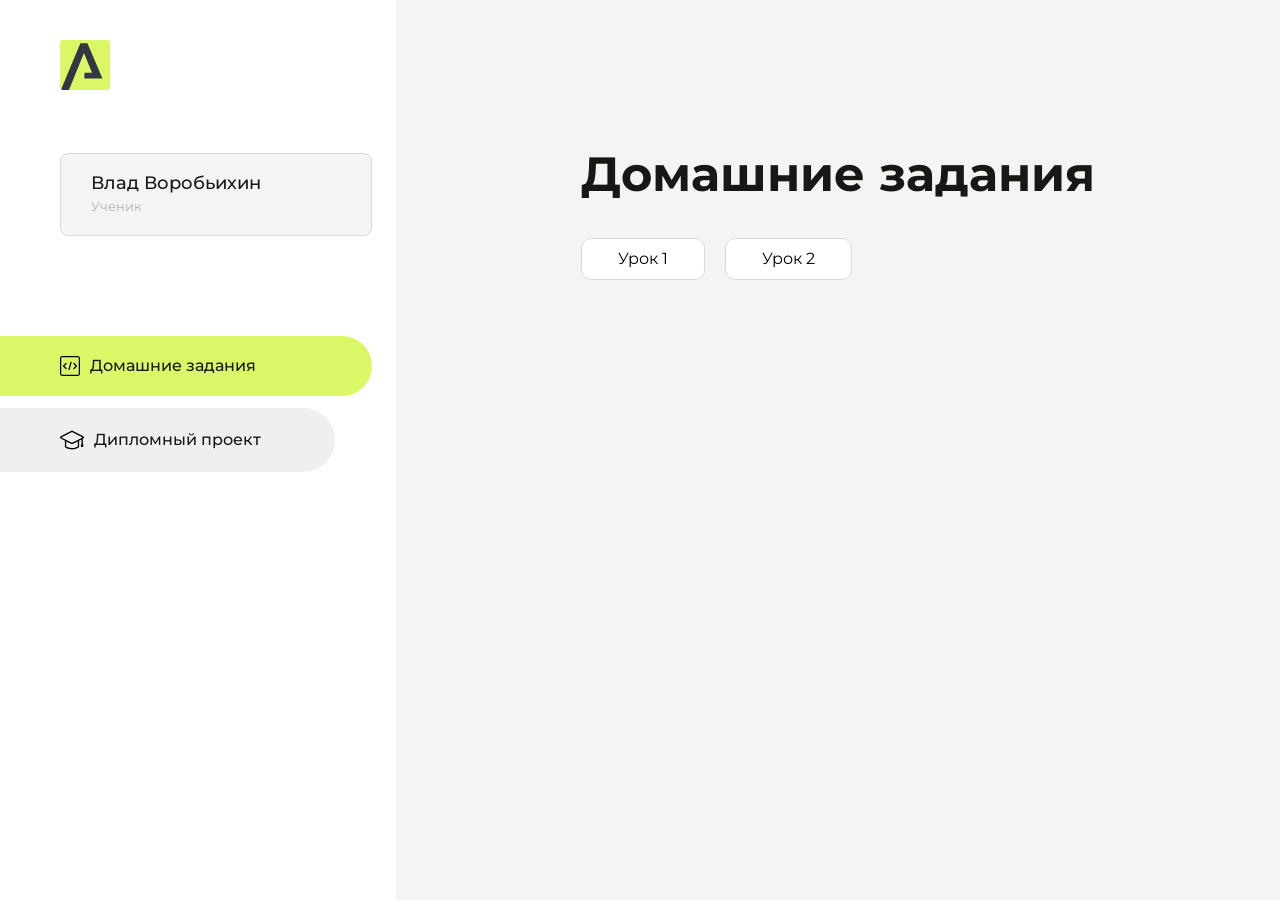
<file: index.html>
<!DOCTYPE html>
<html lang="en">
<head>
    <meta charset="UTF-8">
    <meta name="viewport" content="width=device-width, initial-scale=1.0">
    <title>Домашняя работа</title>
    <link rel="shortcut icon" href="src/logo.ico" type="image/x-icon">
    <link rel="preconnect" href="https://fonts.googleapis.com">
    <link rel="preconnect" href="https://fonts.gstatic.com" crossorigin>
    <link href="https://fonts.googleapis.com/css2?family=Montserrat:wght@400;500;700&family=Rubik:wght@500&display=swap"
          rel="stylesheet">
    <link rel="stylesheet" href="src/style.css">
</head>
<body id="body">
<div class="overlay" id="overlay"></div>
<div class="layout">
    <div class="burger" id="burger">
        <svg viewBox="0 0 24 24" fill="none" xmlns="http://www.w3.org/2000/svg">
            <g id="SVGRepo_bgCarrier" stroke-width="0"></g>
            <g id="SVGRepo_tracerCarrier" stroke-linecap="round" stroke-linejoin="round"></g>
            <g id="SVGRepo_iconCarrier">
                <path d="M4 18L20 18" stroke="#DAF765" stroke-width="2" stroke-linecap="round"></path>
                <path d="M4 12L20 12" stroke="#DAF765" stroke-width="2" stroke-linecap="round"></path>
                <path d="M4 6L20 6" stroke="#DAF765" stroke-width="2" stroke-linecap="round"></path>
            </g>
        </svg>
    </div>
    <aside class="sidebar" id="sidebar">
        <div class="sidebar__inner">
            <div class="logo">
                <svg width="50" height="50" viewBox="0 0 50 50" fill="none" xmlns="http://www.w3.org/2000/svg">
                    <g clip-path="url(#clip0_513_74730)">
                        <path d="M46.17 -0.257004H3.83C1.57281 -0.257004 -0.257 1.57281 -0.257 3.83V46.17C-0.257 48.4272 1.57281 50.257 3.83 50.257H46.17C48.4272 50.257 50.257 48.4272 50.257 46.17V3.83C50.257 1.57281 48.4272 -0.257004 46.17 -0.257004Z"
                              fill="#DAF765"/>
                        <path d="M24.375 38.4H42.461L27.441 3.1585H20.4355C20.4355 3.1585 6.7895 35.881 1.1945 49.294C2.015 50.0275 3.0945 50.257 3.6945 50.257H8.8445L23.954 13.07L32.0465 32.8285H24.375V38.4Z"
                              fill="#323843"/>
                    </g>
                    <defs>
                        <clipPath id="clip0_513_74730">
                            <rect width="50" height="50" fill="white"/>
                        </clipPath>
                    </defs>
                </svg>
            </div>
            <div class="sidebar__user">
                <div class="sidebar__name">Влад Воробьихин</div>
                <div class="sidebar__text">Ученик</div>
            </div>
            <div class="sidebar__tabs">
                <div class="sidebar__item">
                    <button class="sidebar__button active" id="tasks">
                        <svg xmlns="http://www.w3.org/2000/svg" width="20" height="20" viewBox="0 0 20 20" fill="none">
                            <g clip-path="url(#clip0_704_74543)">
                                <path d="M17.7083 20H2.29167C1.0275 20 0 18.9725 0 17.7083V2.29167C0 1.0275 1.0275 0 2.29167 0H17.7083C18.9725 0 20 1.0275 20 2.29167V17.7083C20 18.9725 18.9725 20 17.7083 20ZM2.29167 1.25C1.7175 1.25 1.25 1.7175 1.25 2.29167V17.7083C1.25 18.2825 1.7175 18.75 2.29167 18.75H17.7083C18.2825 18.75 18.75 18.2825 18.75 17.7083V2.29167C18.75 1.7175 18.2825 1.25 17.7083 1.25H2.29167Z"
                                      fill="black"/>
                                <path d="M6.04167 13.125C5.88167 13.125 5.72167 13.0642 5.6 12.9417L3.1 10.4417C2.85583 10.1975 2.85583 9.80167 3.1 9.5575L5.6 7.0575C5.84417 6.81333 6.24 6.81333 6.48417 7.0575C6.72833 7.30167 6.72833 7.6975 6.48417 7.94167L4.42583 10L6.48417 12.0583C6.72833 12.3025 6.72833 12.6983 6.48417 12.9425C6.36167 13.0642 6.20167 13.125 6.04167 13.125Z"
                                      fill="black"/>
                                <path d="M8.95833 14.1667C8.9 14.1667 8.84 14.1583 8.78167 14.1417C8.45083 14.0442 8.26083 13.6967 8.35833 13.3658L10.4417 6.28251C10.5392 5.95084 10.8892 5.76417 11.2175 5.85917C11.5483 5.95667 11.7383 6.30417 11.6408 6.63501L9.5575 13.7183C9.47833 13.9908 9.22833 14.1667 8.95833 14.1667Z"
                                      fill="black"/>
                                <path d="M13.9583 13.125C13.7983 13.125 13.6383 13.0642 13.5167 12.9417C13.2725 12.6975 13.2725 12.3017 13.5167 12.0575L15.575 9.99916L13.5167 7.94083C13.2725 7.69666 13.2725 7.30083 13.5167 7.05666C13.7608 6.81249 14.1567 6.81249 14.4008 7.05666L16.9008 9.55666C17.145 9.80083 17.145 10.1967 16.9008 10.4408L14.4008 12.9408C14.2783 13.0642 14.1183 13.125 13.9583 13.125Z"
                                      fill="black"/>
                            </g>
                            <defs>
                                <clipPath id="clip0_704_74543">
                                    <rect width="20" height="20" fill="white"/>
                                </clipPath>
                            </defs>
                        </svg>
                        <span>Домашние задания</span></button>
                </div>
                <div class="sidebar__item">
                    <button class="sidebar__button" id="diplom">
                        <svg xmlns="http://www.w3.org/2000/svg" width="24" height="24" viewBox="0 0 24 24" fill="none">
                            <g clip-path="url(#clip0_704_74553)">
                                <path d="M23.2628 10.5971C23.7176 10.365 24 9.90375 24 9.39337C24 8.883 23.7176 8.42175 23.2628 8.18962L12.6135 2.75362C12.2291 2.55824 11.7705 2.55787 11.3854 2.75399L0.736875 8.19C0.282375 8.42175 0 8.883 0 9.39337C0 9.90375 0.282375 10.365 0.736875 10.5971L4.89038 12.7177V18.2074C4.89038 19.8154 8.412 21.393 12 21.393C15.5884 21.393 19.1096 19.815 19.1096 18.2074V12.7174L21.4609 11.517V15.8017L20.901 17.2305C20.7409 17.6389 20.7934 18.0994 21.0405 18.4616C21.2876 18.8246 21.6979 19.041 22.1366 19.041C22.5754 19.041 22.9852 18.8246 23.2324 18.462C23.4795 18.099 23.532 17.6385 23.3719 17.2301L22.8124 15.8021V10.827L23.2628 10.5971ZM17.7623 18.1721C17.6198 18.6375 15.3491 20.0419 12 20.0419C8.65088 20.0419 6.38025 18.6375 6.2415 18.2074V12.3037L6.23887 12.3019C6.23812 12.057 6.1065 11.8207 5.87325 11.7019L1.3515 9.39337L12 3.95737L22.6489 9.39337L12 14.8294L5.87325 11.7019C5.54063 11.5331 4.6695 11.6674 4.5 12C4.33012 12.3322 4.55813 12.5479 4.89038 12.7177L11.3857 16.0331C11.5781 16.1314 11.7889 16.1805 12 16.1805C12.2107 16.1805 12.4222 16.1314 12.6146 16.0331L17.7593 13.407L17.7623 18.1721Z"
                                      fill="black"/>
                            </g>
                            <defs>
                                <clipPath id="clip0_704_74553">
                                    <rect width="24" height="24" fill="white"/>
                                </clipPath>
                            </defs>
                        </svg>
                        <span>Дипломный проект</span></button>
                </div>
            </div>
        </div>

    </aside>
    <div class="content">
        <div class="container">
            <div class="content__block" id="tasksBlock">
                <div class="content__title">Домашние задания</div>
                <ul class="content__list">
                    <li class="content__list-item">
                        <a href="Web-sait1/index.html">Урок 1</a>
                    </li>
                     <li class="content__list-item">
                        <a href="homework-2/index.html">Урок 2</a>
                </ul>
            </div>
            <div class="content__block hidden" id="diplomBlock">
                <div class="content__title">Дипломный проект</div>
                <div class="content__list-diplom">
                    <a href="ПАПКА-С-НОМЕРОМ-УРОКА">Ссылка на ДЗ</a>
                </div>
                <div class="content__decor">
                    <div class="content__decor-text">Давай проверим, чему ты научился!</div>
                    <div class="content__decor-img">
                        <img src="src/decor.png" alt="decor">
                    </div>
                </div>
            </div>
        </div>
    </div>
</div>
<script src="src/index.js"></script>
</body>
</html>
</file>
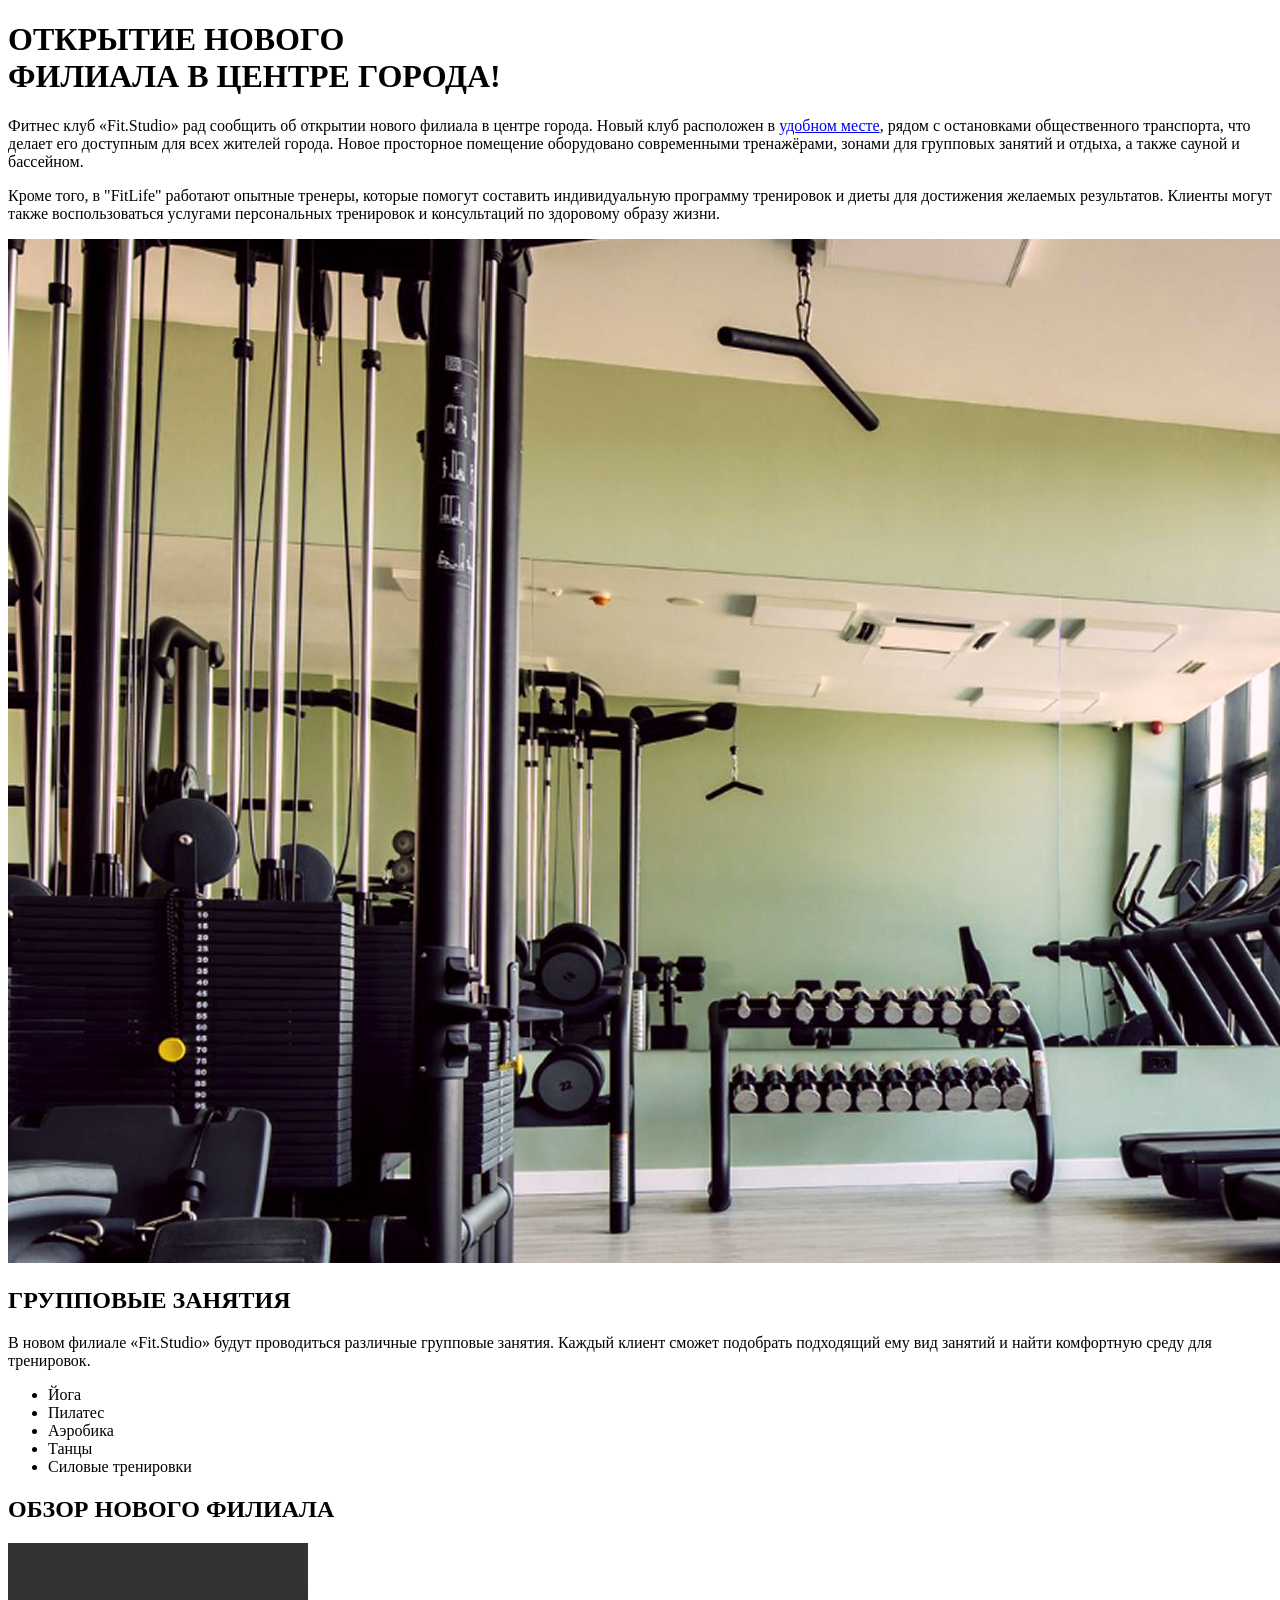
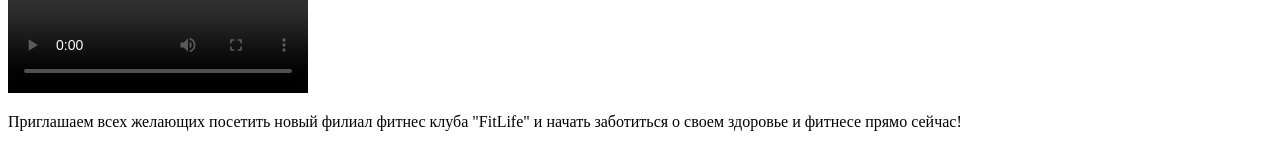
<file: homework-2/index.html>
<!doctype html>
<html lang="ru">
	<head>
		<meta charset="UTF-8" />
		<meta name="viewport" content="width=device-width, initial-scale=1.0" />
		<title>Статья</title>
	</head>
	<body>
		<h1>ОТКРЫТИЕ НОВОГО <br />ФИЛИАЛА В ЦЕНТРЕ ГОРОДА!</h1>
		<p>
			Фитнес клуб «Fit.Studio» рад сообщить об открытии нового филиала в центре
			города. Новый клуб расположен в
			<a href="location.html" target="_blank">удобном месте</a>, рядом с
			остановками общественного транспорта, что делает его доступным для всех
			жителей города. Новое просторное помещение оборудовано современными
			тренажёрами, зонами для групповых занятий и отдыха, а также сауной и
			бассейном.
		</p>
		<p>
			Кроме того, в "FitLife" работают опытные тренеры, которые помогут
			составить индивидуальную программу тренировок и диеты для достижения
			желаемых результатов. Клиенты могут также воспользоваться услугами
			персональных тренировок и консультаций по здоровому образу жизни.
		</p>
		<img src="gym-image.jpg" alt="" />
		<h2>ГРУППОВЫЕ ЗАНЯТИЯ</h2>
		<p>
			В новом филиале «Fit.Studio» будут проводиться различные групповые
			занятия. Каждый клиент сможет подобрать подходящий ему вид занятий и найти
			комфортную среду для тренировок.
		</p>
		<ul>
			<li>Йога</li>
			<li>Пилатес</li>
			<li>Аэробика</li>
			<li>Танцы</li>
			<li>Силовые тренировки</li>
		</ul>
		<h2>ОБЗОР НОВОГО ФИЛИАЛА</h2>
		<video src="gym-video.mp4" controls></video>
		<p>
			Приглашаем всех желающих посетить новый филиал фитнес клуба "FitLife" и
			начать заботиться о своем здоровье и фитнесе прямо сейчас!
		</p>
	</body>
</html>
</file>
<file: src/style.css>
*{padding: 0;margin: 0;border: 0;}
*,*:before,*:after{-webkit-box-sizing: border-box;box-sizing: border-box;}
:focus,:active{outline: none;}
a:focus,a:active{outline: none;}
nav,footer,header,aside{display: block;}
html,body{
    height:100%;width:100%;
    font-size:100%;line-height:1;-ms-text-size-adjust:100%;-moz-text-size-adjust:100%;-webkit-text-size-adjust:100%;}
input,button,textarea{font-family:inherit;}
input::-ms-clear{display: none;}
button{cursor: pointer;}
button::-moz-focus-inner{padding:0;border:0;}
a,a:visited{text-decoration: none;}
a:hover{text-decoration: none;}
ul li{list-style: none;}
img{vertical-align: top;}
h1,h2,h3,h4,h5,h6{font-size:inherit;font-weight: inherit;}
a{color:inherit;}



body {
    font-family: "Montserrat",SansSerif;
    color: black;
}

body.overflow {
    overflow: hidden;
}



.layout {
    display: -webkit-box;
    display: -ms-flexbox;
    display: flex;
    min-height: 100vh;
}

.sidebar {
    padding: 40px 24px 40px 0;
    -ms-flex-negative: 0;
    flex-shrink: 0;
    background-color: white;
}



.content {
    -webkit-box-flex: 1;
    -ms-flex-positive: 1;
    flex-grow: 1;
    background-color: #F4F4F4;
}

.container {
    display: -webkit-box;
    display: -ms-flexbox;
    display: flex;
    -webkit-box-orient: vertical;
    -webkit-box-direction: normal;
    -ms-flex-direction: column;
    flex-direction: column;
    -webkit-box-pack: center;
    -ms-flex-pack: center;
    justify-content: center;
    -webkit-box-align: center;
    -ms-flex-align: center;
    align-items: center;
    padding: 150px 60px 80px 60px;
}


.logo {
    margin-left: 60px;
    margin-bottom: 60px;
}

.sidebar__user {
    background-color: #F4F4F4;
    padding: 20px 30px;
    margin-left: 60px;
    margin-bottom: 100px;
    border-radius: 8px;
    border: 1px solid #DADEC9;
}

.sidebar__name {
    color:#161814;
    font-size: 18px;
    font-weight: 500;
    margin-bottom: 6px;
}

.sidebar__text {
    color: #AFB1A7;
    font-size: 13px;
    font-weight: 400;
    line-height: 130%; /* 16.9px */
}

.sidebar__item {
    width: 372px;
}

.sidebar__button {
    display: -webkit-box;
    display: -ms-flexbox;
    display: flex;
    -webkit-box-align: center;
    -ms-flex-align: center;
    align-items: center;
    gap: 10px;
    padding: 20px 60px;
    margin-bottom: 12px;
    border-radius: 0px 100px 100px 0px;
    -webkit-transition: all .5s;
    -o-transition: all .5s;
    transition: all .5s;
    cursor: pointer;
    width: 90%;
    color:#161814;
    font-size: 16px;
    font-weight: 500;
}

.sidebar__button.active , .sidebar__button:hover {
    width: 100%;
    background-color: #DAF765;
}


.content__title {
    color: #161814;
    font-size: 48px;
    font-weight: 700;
    margin-bottom: 40px;
}

.content__list {
    display: -webkit-box;
    display: -ms-flexbox;
    display: flex;
    -webkit-box-align: center;
    -ms-flex-align: center;
    align-items: center;
    -ms-flex-wrap: wrap;
    flex-wrap: wrap;
    gap: 20px;
}



.content__list-item  {
    cursor: pointer;
    padding: 12px 18px;
    background-color: #fff;
    border-radius: 10px;
    border: 1px solid #DADEC9;
    -webkit-transition: all .3s;
    -o-transition: all .3s;
    transition: all .3s;
}

.content__list-item:hover,.content__list-diplom:hover {
    background-color: #AFB1A7;
}

li a {
    padding: 12px 18px;

}


.content__list-diplom {
    -webkit-transition: all .3s;
    -o-transition: all .3s;
    transition: all .3s;
    display: inline-block;
    padding: 12px 18px;
    background-color: #fff;
    border-radius: 10px;
    border: 1px solid #DADEC9;
}

.content__decor {
    display: -webkit-box;
    display: -ms-flexbox;
    display: flex;
    -webkit-box-align: center;
    -ms-flex-align: center;
    align-items: center;
}

.content__decor-text {
    color:#BEDD44;
    font-size: 36px;
    font-weight: 700;
    line-height: 110%; /* 39.6px */
}

.content__block {
    max-width: 1200px;
}

.content__block.hidden {
    display: none;
}

.content__decor-img img{
    width: 100%;
}

.burger {
    display: none;
    padding: 5px;
    position: fixed;
    top: 3%;
    right: 7%;
    width: 40px;
    height: 40px;
    background-color: #161814;
    border-radius: 50%;
    z-index: 10;
    border: 1px solid #DAF765;
}

@media (max-width: 768px) {
    .burger {
        display: block;
    }

    .sidebar {
        -webkit-transition: all .3s;
        -o-transition: all .3s;
        transition: all .3s;
        -webkit-transform: translateX(-100%);
        -ms-transform: translateX(-100%);
        transform: translateX(-100%);
        position: fixed;
        top: 0;
        left: 0;
        bottom: 0;
        z-index: 5;
    }

    .sidebar.show {
        -webkit-transform: translateX(0%);
        -ms-transform: translateX(0%);
        transform: translateX(0%);
    }

    .overlay {
        opacity: 0;
        pointer-events: none;
        -webkit-transition: all .3s;
        -o-transition: all .3s;
        transition: all .3s;
        position: absolute;
        top: 0;
        right: 0;
        left: 0;
        bottom: 0;
        z-index: 3;
        background-color: #000000e0;
    }

    .overlay.show {
        opacity: 1;
        pointer-events: all;
    }

    .container {
        padding: 40px 20px;
        min-height: 100%;
    }

    .content__decor {
        margin-top: 20px;
        -webkit-box-orient: vertical;
        -webkit-box-direction: normal;
        -ms-flex-direction: column;
        flex-direction: column;
    }
}

@media (max-width: 400px) {
    .sidebar__user {
        margin-left: 0;
    }
}
</file>
